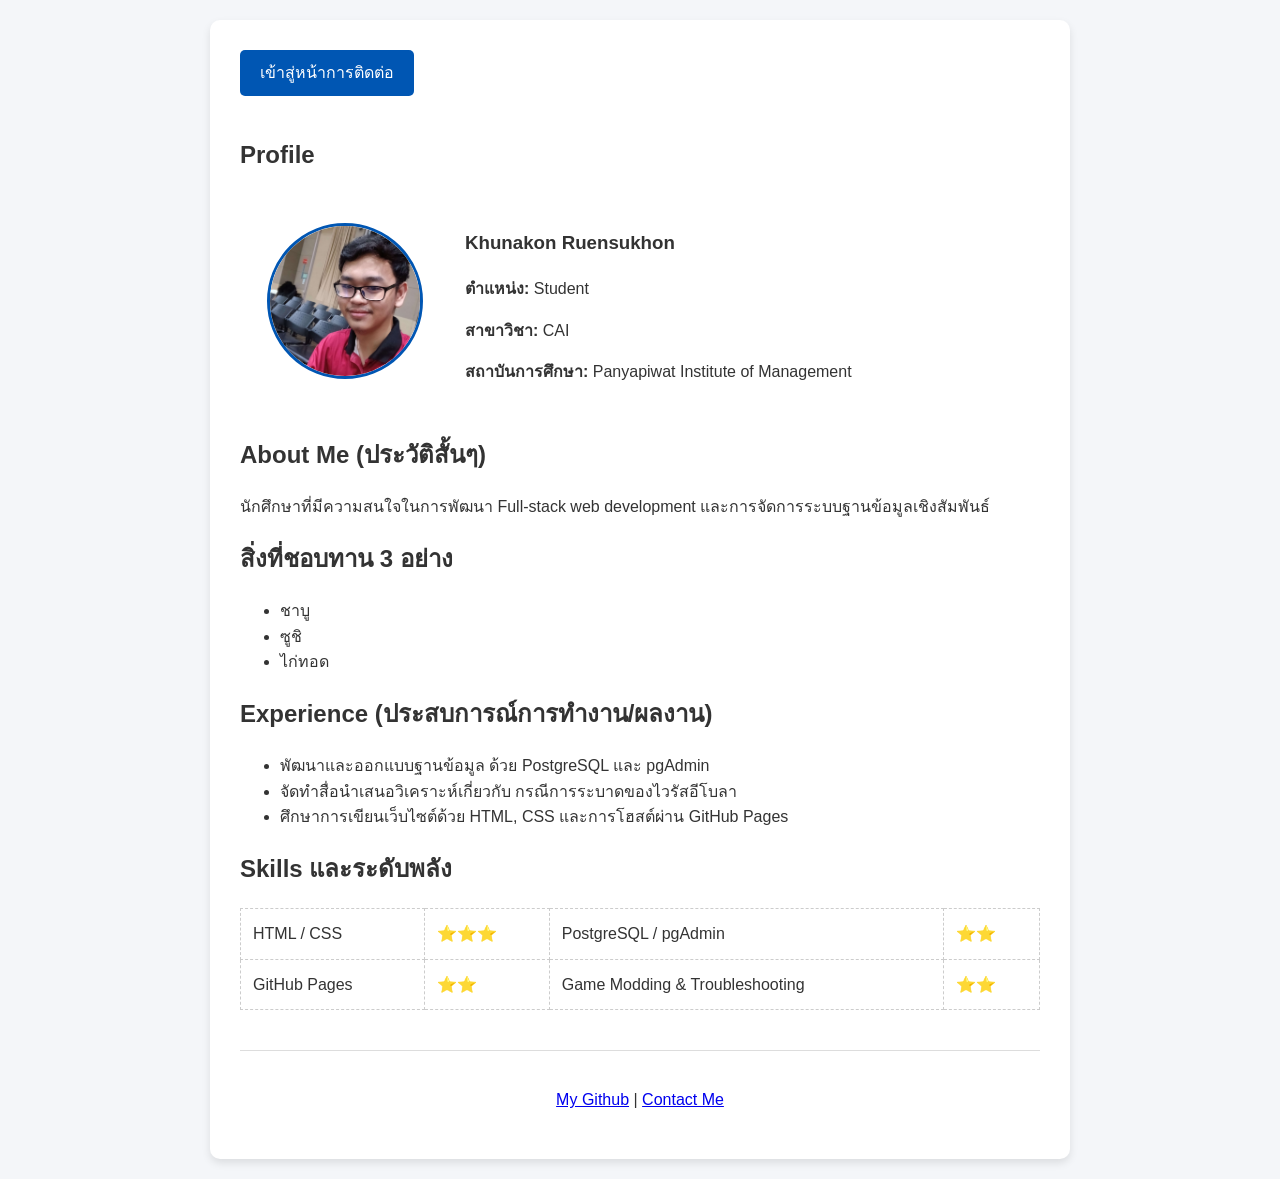
<file: index.html>
<!DOCTYPE html>
<html lang="th">
<head>
    <meta charset="UTF-8">
    <title>My Page v2</title>
    <link rel="stylesheet" href="styles.css">
</head>
<body>
    <div class="container">
        <!-- ปุ่มไปหน้าติดต่อ -->
        <a href="contact.html" class="btn">เข้าสู่หน้าการติดต่อ</a>

        <h2>Profile</h2>
        <!-- ใช้ Table จัด Layout Profile -->
        <table class="profile-table">
            <tr>
                <td style="width: 180px; text-align: center;">
                    <!-- รูปโปรไฟล์ -->
                    <img src="20260817_083021.jpg" alt="Profile" class="profile-img">
                </td>
                <td>
                    <h3>Khunakon Ruensukhon</h3>
                    <p><strong>ตำแหน่ง:</strong> Student</p>
                    <p><strong>สาขาวิชา:</strong> CAI</p>
                    <p><strong>สถาบันการศึกษา:</strong> Panyapiwat Institute of Management</p>
                </td>
            </tr>
        </table>

        <h2>About Me (ประวัติสั้นๆ)</h2>
        <p>นักศึกษาที่มีความสนใจในการพัฒนา Full-stack web development และการจัดการระบบฐานข้อมูลเชิงสัมพันธ์</p>

        <h2>สิ่งที่ชอบทาน 3 อย่าง</h2>
        <ul>
            <li>ชาบู</li>
            <li>ซูชิ</li>
            <li>ไก่ทอด</li>
        </ul>

        <h2>Experience (ประสบการณ์การทำงาน/ผลงาน)</h2>
        <ul>
            <li>พัฒนาและออกแบบฐานข้อมูล ด้วย PostgreSQL และ pgAdmin</li>
            <li>จัดทำสื่อนำเสนอวิเคราะห์เกี่ยวกับ กรณีการระบาดของไวรัสอีโบลา</li>
            <li>ศึกษาการเขียนเว็บไซต์ด้วย HTML, CSS และการโฮสต์ผ่าน GitHub Pages</li>
        </ul>

        <h2>Skills และระดับพลัง</h2>
        <!-- Table 4 Column ตามข้อกำหนด -->
        <table class="skills-table">
            <tr>
                <td>HTML / CSS</td>
                <td>⭐⭐⭐</td>
                <td>PostgreSQL / pgAdmin</td>
                <td>⭐⭐</td>
            </tr>
            <tr>
                <td>GitHub Pages</td>
                <td>⭐⭐</td>
                <td>Game Modding & Troubleshooting</td>
                <td>⭐⭐</td>
            </tr>
        </table>

        <footer>
            <p>
                <!-- อัปเดตลิงก์ GitHub ตรงนี้ -->
                <a href="https://github.com/BeemBigD" target="_blank">My Github</a> | 
                <a href="contact.html">Contact Me</a>
            </p>
        </footer>
    </div>
</body>
</html>
</file>
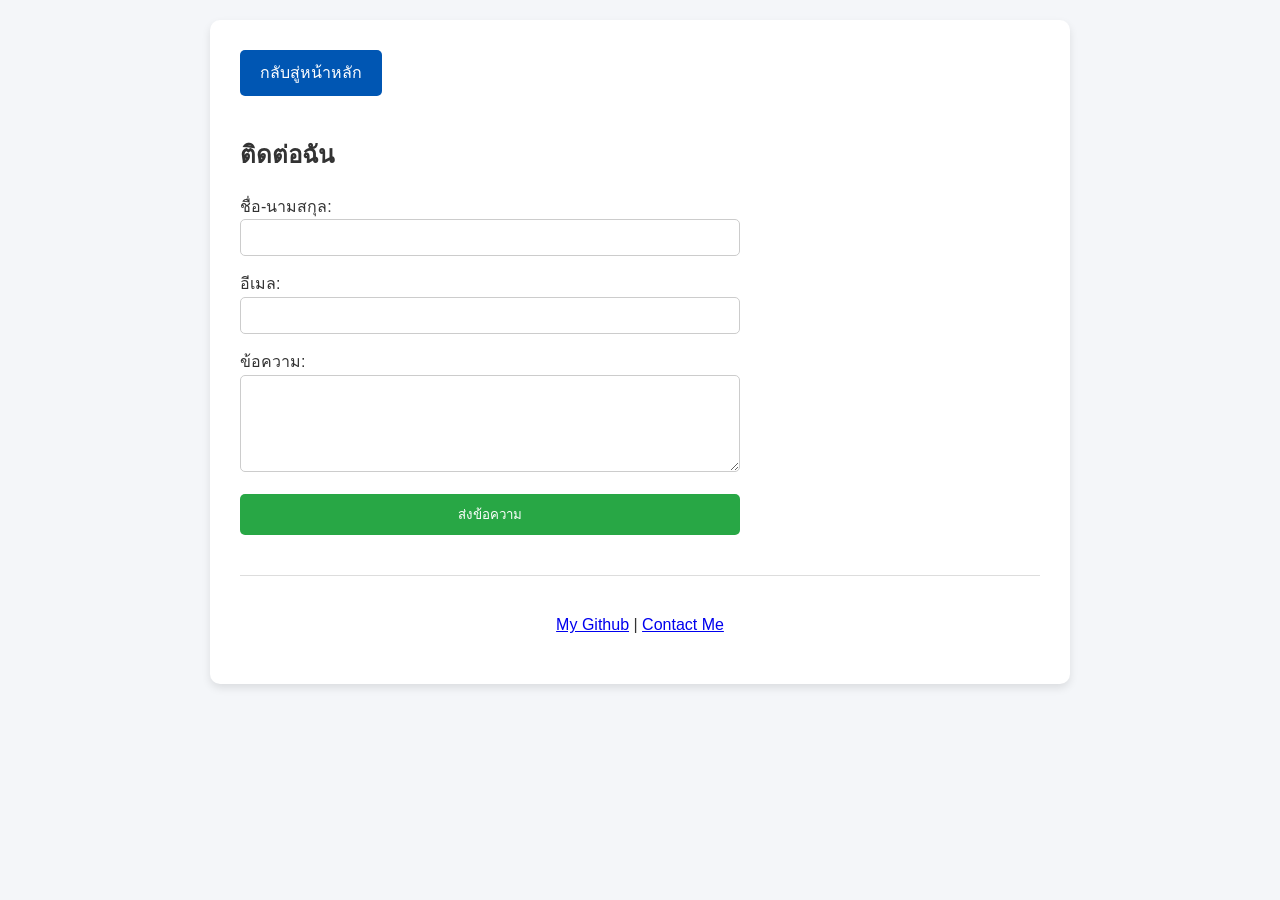
<file: contact.html>
<!DOCTYPE html>
<html lang="th">
<head>
    <meta charset="UTF-8">
    <title>Contact Me</title>
    <link rel="stylesheet" href="styles.css">
</head>
<body>
    <div class="container">
        <a href="index.html" class="btn">กลับสู่หน้าหลัก</a>
        
        <h2>ติดต่อฉัน</h2>
        <form action="#" method="POST">
            <div>
                <label for="name">ชื่อ-นามสกุล:</label>
                <input type="text" id="name" name="name" required>
            </div>
            
            <div>
                <label for="email">อีเมล:</label>
                <input type="email" id="email" name="email" required>
            </div>
            
            <div>
                <label for="message">ข้อความ:</label>
                <textarea id="message" name="message" rows="5" required></textarea>
            </div>
            
            <button type="submit">ส่งข้อความ</button>
        </form>

        <footer>
            <p>
                <!-- อัปเดตลิงก์ GitHub ตรงนี้ -->
                <a href="https://github.com/BeemBigD" target="_blank">My Github</a> | 
                <a href="contact.html">Contact Me</a>
            </p>
        </footer>
    </div>
</body>
</html>
</file>
<file: styles.css>
body {
    font-family: Arial, sans-serif;
    background-color: #f4f6f9;
    color: #333;
    line-height: 1.6;
    margin: 0;
    padding: 20px;
}
.container {
    max-width: 800px;
    margin: auto;
    background: #fff;
    padding: 30px;
    border-radius: 10px;
    box-shadow: 0 4px 8px rgba(0,0,0,0.1);
}

.btn {
    display: inline-block;
    padding: 10px 20px;
    background-color: #0056b3;
    color: #fff;
    text-decoration: none;
    border-radius: 5px;
    margin-bottom: 20px;
}
.btn:hover {
    background-color: #004494;
}

.profile-table {
    border-collapse: collapse;
    width: 100%;
    margin-bottom: 20px;
}

.profile-table td {
    padding: 15px; 
}
.profile-img {
    width: 150px;
    height: 150px;
    border-radius: 50%;
    object-fit: cover;
    border: 3px solid #0056b3;
}

.skills-table {
    border-collapse: collapse;
    width: 100%;
    margin-bottom: 20px;
}
.skills-table td {
    border: 1px dashed #ccc;
    padding: 12px;
    text-align: left;
}

form { display: flex; flex-direction: column; gap: 15px; max-width: 500px; }
input, textarea { padding: 10px; border: 1px solid #ccc; border-radius: 5px; width: 100%; box-sizing: border-box; }
button { padding: 10px; background-color: #28a745; color: white; border: none; border-radius: 5px; cursor: pointer; }
button:hover { background-color: #218838; }

footer {
    margin-top: 40px;
    padding-top: 20px;
    border-top: 1px solid #ddd;
    text-align: center;
}
</file>
